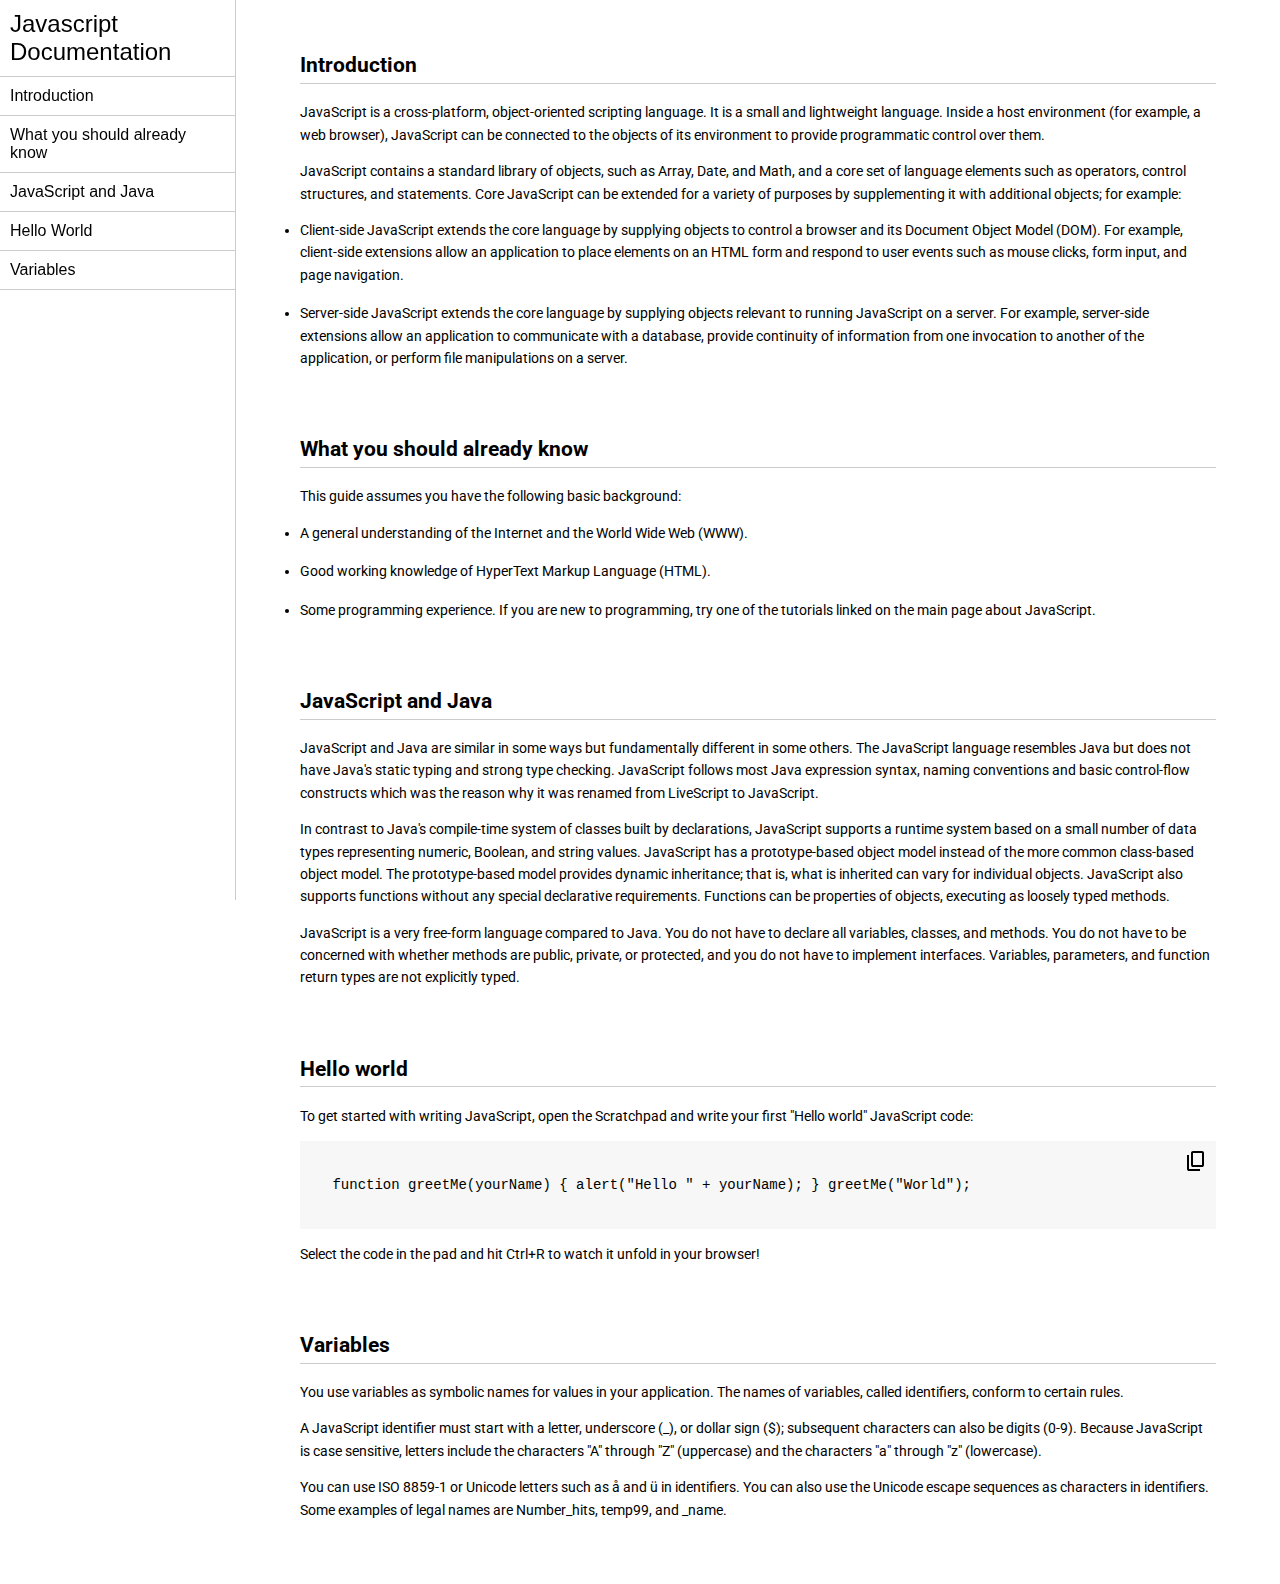
<file: 01_JS_Documentation/index.html>
<!DOCTYPE html>
<html lang="en">
  <head>
    <meta charset="UTF-8" />
    <meta name="viewport" content="width=device-width, initial-scale=1.0" />
    <title>JS Guide</title>
    <link
      href="https://fonts.googleapis.com/css?family=Roboto:100,100italic,300,300italic,regular,italic,500,500italic,700,700italic,900,900italic"
      rel="stylesheet"
    />
    <link rel="stylesheet" href="style.css" />
    <script src="script.js" defer></script>
  </head>
  <body>
    <main>
      <div class="side-menu">
        <h2>Javascript Documentation</h2>
        <ul>
          <li><a href="#introduction">Introduction</a></li>
          <li><a href="#prerequisites">What you should already know</a></li>
          <li><a href="#java-and-js">JavaScript and Java</a></li>
          <li><a href="#hello-world">Hello World</a></li>
          <li><a href="#variables">Variables</a></li>
        </ul>
      </div>

      <div class="content">
        <div id="introduction">
          <h2>Introduction</h2>
          <p>
            JavaScript is a cross-platform, object-oriented scripting language.
            It is a small and lightweight language. Inside a host environment
            (for example, a web browser), JavaScript can be connected to the
            objects of its environment to provide programmatic control over
            them.
          </p>
          <p>
            JavaScript contains a standard library of objects, such as Array,
            Date, and Math, and a core set of language elements such as
            operators, control structures, and statements. Core JavaScript can
            be extended for a variety of purposes by supplementing it with
            additional objects; for example:
          </p>
          <ul>
            <li>
              Client-side JavaScript extends the core language by supplying
              objects to control a browser and its Document Object Model (DOM).
              For example, client-side extensions allow an application to place
              elements on an HTML form and respond to user events such as mouse
              clicks, form input, and page navigation.
            </li>
            <li>
              Server-side JavaScript extends the core language by supplying
              objects relevant to running JavaScript on a server. For example,
              server-side extensions allow an application to communicate with a
              database, provide continuity of information from one invocation to
              another of the application, or perform file manipulations on a
              server.
            </li>
          </ul>
        </div>
        <div id="prerequisites">
          <h2>What you should already know</h2>
          <p>This guide assumes you have the following basic background:</p>
          <ul>
            <li>
              A general understanding of the Internet and the World Wide Web
              (WWW).
            </li>
            <li>Good working knowledge of HyperText Markup Language (HTML).</li>
            <li>
              Some programming experience. If you are new to programming, try
              one of the tutorials linked on the main page about JavaScript.
            </li>
          </ul>
        </div>
        <div id="java-and-js">
          <h2>JavaScript and Java</h2>
          <p>
            JavaScript and Java are similar in some ways but fundamentally
            different in some others. The JavaScript language resembles Java but
            does not have Java's static typing and strong type checking.
            JavaScript follows most Java expression syntax, naming conventions
            and basic control-flow constructs which was the reason why it was
            renamed from LiveScript to JavaScript.
          </p>
          <p>
            In contrast to Java's compile-time system of classes built by
            declarations, JavaScript supports a runtime system based on a small
            number of data types representing numeric, Boolean, and string
            values. JavaScript has a prototype-based object model instead of the
            more common class-based object model. The prototype-based model
            provides dynamic inheritance; that is, what is inherited can vary
            for individual objects. JavaScript also supports functions without
            any special declarative requirements. Functions can be properties of
            objects, executing as loosely typed methods.
          </p>
          <p>
            JavaScript is a very free-form language compared to Java. You do not
            have to declare all variables, classes, and methods. You do not have
            to be concerned with whether methods are public, private, or
            protected, and you do not have to implement interfaces. Variables,
            parameters, and function return types are not explicitly typed.
          </p>
        </div>
        <div id="hello-world">
          <h2>Hello world</h2>
          <p>
            To get started with writing JavaScript, open the Scratchpad and
            write your first "Hello world" JavaScript code:
          </p>
          <div class="code-container">
            <code>
              function greetMe(yourName) { alert("Hello " + yourName); }
              greetMe("World");
            </code>
            <img src="copy-button.svg" alt="">
            <p class="copied-msg">copied</p>
          </div>
          <p>
            Select the code in the pad and hit Ctrl+R to watch it unfold in your
            browser!
          </p>
        </div>
        <div id="variables">
          <h2>Variables</h2>
          <p>
            You use variables as symbolic names for values in your application.
            The names of variables, called identifiers, conform to certain
            rules.
          </p>
          <p>
            A JavaScript identifier must start with a letter, underscore (_), or
            dollar sign ($); subsequent characters can also be digits (0-9).
            Because JavaScript is case sensitive, letters include the characters
            "A" through "Z" (uppercase) and the characters "a" through "z"
            (lowercase).
          </p>
          <p>
            You can use ISO 8859-1 or Unicode letters such as å and ü in
            identifiers. You can also use the Unicode escape sequences as
            characters in identifiers. Some examples of legal names are
            Number_hits, temp99, and _name.
          </p>
        </div>
      </div>
    </main>
  </body>
</html>
</file>
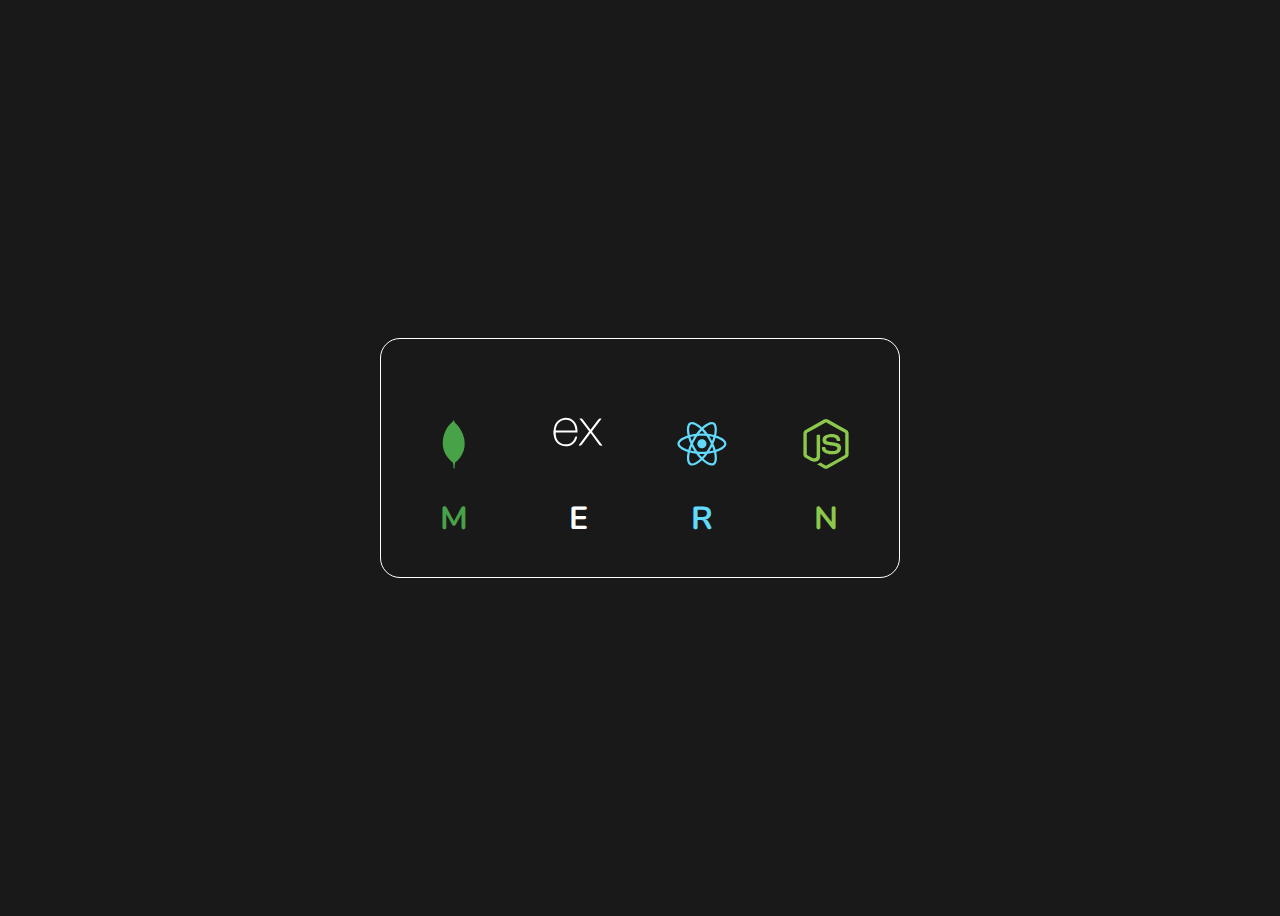
<file: 02_MERN_Tool_Tip/index.html>
<!DOCTYPE html>
<html lang="en">
  <head>
    <meta charset="UTF-8" />
    <meta name="viewport" content="width=device-width, initial-scale=1.0" />
    <title>MERN</title>
    <link
      href="https://fonts.googleapis.com/css?family=Nunito:200,300,regular,500,600,700,800,900,200italic,300italic,italic,500italic,600italic,700italic,800italic,900italic"
      rel="stylesheet"
    />
    <link rel="stylesheet" href="style.css" />
  </head>
  <body>
    <div class="container">
      <div class="mongoDB">
        <p class="mongoDB-tool-tip tool-tip">mongoDB</p>
        <img src="./images/MongoDB.svg" alt="" />
        <h1>M</h1>
      </div>
      <div class="express">
        <p class="express-tool-tip tool-tip">Express.js</p>

        <img src="./images/Express.svg" alt="" />
        <h1>E</h1>
      </div>
      <div class="react">
        <p class="react-tool-tip tool-tip">React.js</p>

        <img src="./images/React.svg" alt="" />
        <h1>R</h1>
      </div>
      <div class="node">
        <p class="node-tool-tip tool-tip">Node.js</p>

        <img src="./images/Node.svg" alt="" />
        <h1>N</h1>
      </div>
    </div>
  </body>
</html>
</file>
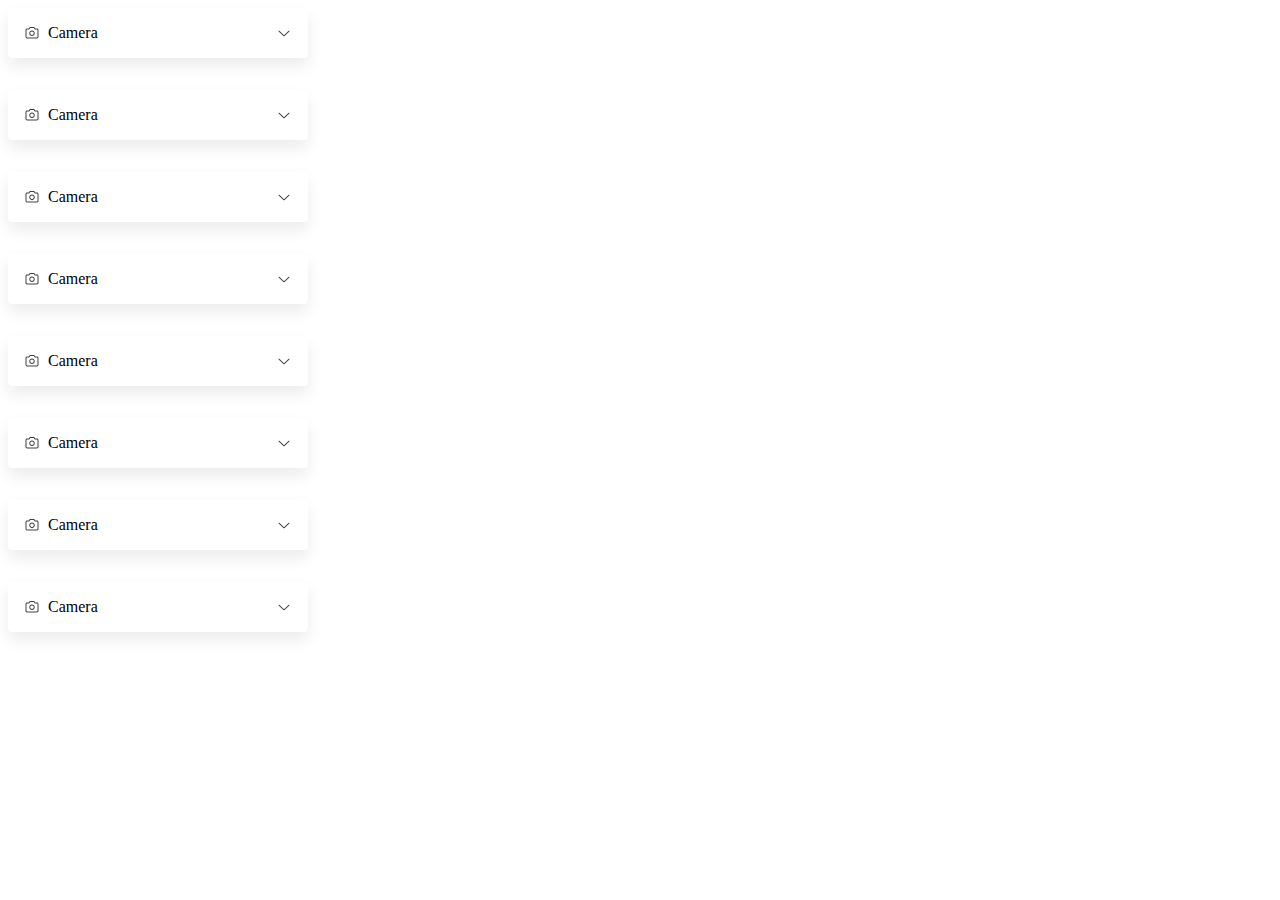
<file: 04_Dropdown_Menu/index.html>
<!DOCTYPE html>
<html lang="en">
  <head>
    <meta charset="UTF-8" />
    <meta name="viewport" content="width=device-width, initial-scale=1.0" />
    <title>Dropdown Menu</title>
    <link rel="stylesheet" href="style.css" />
    <script src="script.js" defer></script>
  </head>
  <body>
    <div class="dropdown">
      <div class="dropdown-menu">
        <div class="title">
          <img src="./Camera.svg" alt="camera-icon" />
          <span>Camera</span>
        </div>
        <img class="arrow" src="./arrow.svg" alt="arrow" />
      </div>
      <ul>
        <li>Item 1</li>
        <li>Item 2</li>
        <li>Item 3</li>
        <li>Item 4</li>
      </ul>
    </div>
    <div class="dropdown">
        <div class="dropdown-menu">
          <div class="title">
            <img src="./Camera.svg" alt="camera-icon" />
            <span>Camera</span>
          </div>
          <img class="arrow" src="./arrow.svg" alt="arrow" />
        </div>
        <ul>
          <li>Item 1</li>
          <li>Item 2</li>
          <li>Item 3</li>
          <li>Item 4</li>
        </ul>
      </div>
      <div class="dropdown">
        <div class="dropdown-menu">
          <div class="title">
            <img src="./Camera.svg" alt="camera-icon" />
            <span>Camera</span>
          </div>
          <img class="arrow" src="./arrow.svg" alt="arrow" />
        </div>
        <ul>
          <li>Item 1</li>
          <li>Item 2</li>
          <li>Item 3</li>
          <li>Item 4</li>
        </ul>
      </div>
      <div class="dropdown">
        <div class="dropdown-menu">
          <div class="title">
            <img src="./Camera.svg" alt="camera-icon" />
            <span>Camera</span>
          </div>
          <img class="arrow" src="./arrow.svg" alt="arrow" />
        </div>
        <ul>
          <li>Item 1</li>
          <li>Item 2</li>
          <li>Item 3</li>
          <li>Item 4</li>
        </ul>
      </div>
      <div class="dropdown">
        <div class="dropdown-menu">
          <div class="title">
            <img src="./Camera.svg" alt="camera-icon" />
            <span>Camera</span>
          </div>
          <img class="arrow" src="./arrow.svg" alt="arrow" />
        </div>
        <ul>
          <li>Item 1</li>
          <li>Item 2</li>
          <li>Item 3</li>
          <li>Item 4</li>
        </ul>
      </div>
      <div class="dropdown">
          <div class="dropdown-menu">
            <div class="title">
              <img src="./Camera.svg" alt="camera-icon" />
              <span>Camera</span>
            </div>
            <img class="arrow" src="./arrow.svg" alt="arrow" />
          </div>
          <ul>
            <li>Item 1</li>
            <li>Item 2</li>
            <li>Item 3</li>
            <li>Item 4</li>
          </ul>
        </div>
        <div class="dropdown">
          <div class="dropdown-menu">
            <div class="title">
              <img src="./Camera.svg" alt="camera-icon" />
              <span>Camera</span>
            </div>
            <img class="arrow" src="./arrow.svg" alt="arrow" />
          </div>
          <ul>
            <li>Item 1</li>
            <li>Item 2</li>
            <li>Item 3</li>
            <li>Item 4</li>
          </ul>
        </div>
        <div class="dropdown">
          <div class="dropdown-menu">
            <div class="title">
              <img src="./Camera.svg" alt="camera-icon" />
              <span>Camera</span>
            </div>
            <img class="arrow" src="./arrow.svg" alt="arrow" />
          </div>
          <ul>
            <li>Item 1</li>
            <li>Item 2</li>
            <li>Item 3</li>
            <li>Item 4</li>
          </ul>
        </div>
  </body>
</html>
</file>
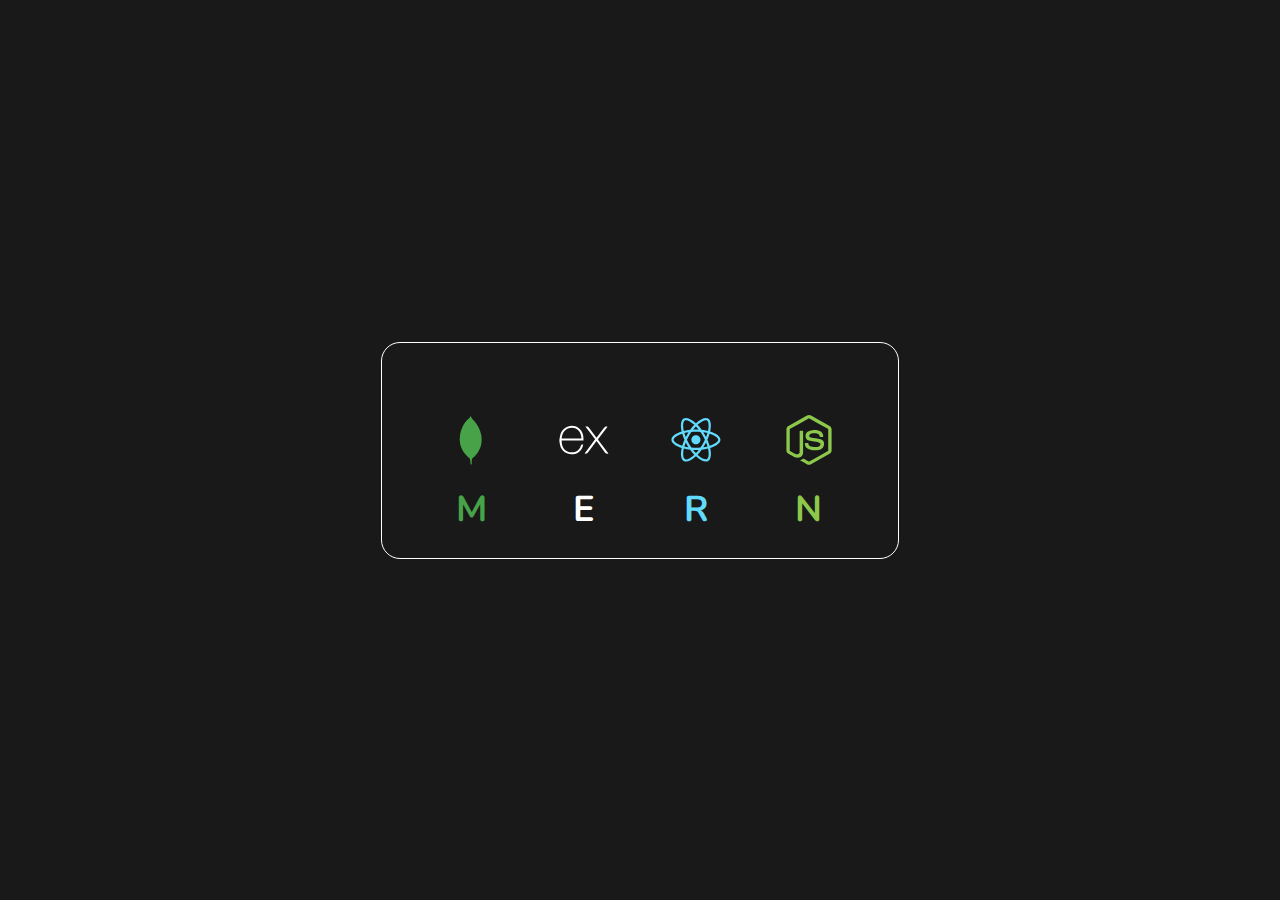
<file: 02_MERN_Tool_Tip/code_along/index.html>
<!DOCTYPE html>
<html lang="en">
  <head>
    <meta charset="UTF-8" />
    <meta name="viewport" content="width=device-width, initial-scale=1.0" />
    <title>Document</title>
    <link
      href="https://fonts.googleapis.com/css?family=Nunito:200,300,regular,500,600,700,800,900,200italic,300italic,italic,500italic,600italic,700italic,800italic,900italic"
      rel="stylesheet"
    />
    <link rel="stylesheet" href="style.css" />
  </head>
  <body>
    <div class="tooltip-container">
      <div class="tooltip-icon mongoDB">
        <img src="../images/MongoDB.svg" alt="mongoDB" />
        <span>M</span>
        <div class="tooltip"><span>mongoDB</span></div>
      </div>
      <div class="tooltip-icon express">
        <img src="../images/Express.svg" alt="express" />
        <div class="tooltip"><span>Express.js</span></div>

        <span>E</span>
      </div>
      <div class="tooltip-icon react">
        <img src="../images/React.svg" alt="react" />
        <span>R</span>
        <div class="tooltip"><span>React.js</span></div>
      </div>
      <div class="tooltip-icon node">
        <img src="../images/Node.svg" alt="node" />
        <span>N</span>
        <div class="tooltip"><span>Node.js</span></div>
      </div>
    </div>
  </body>
</html>
</file>
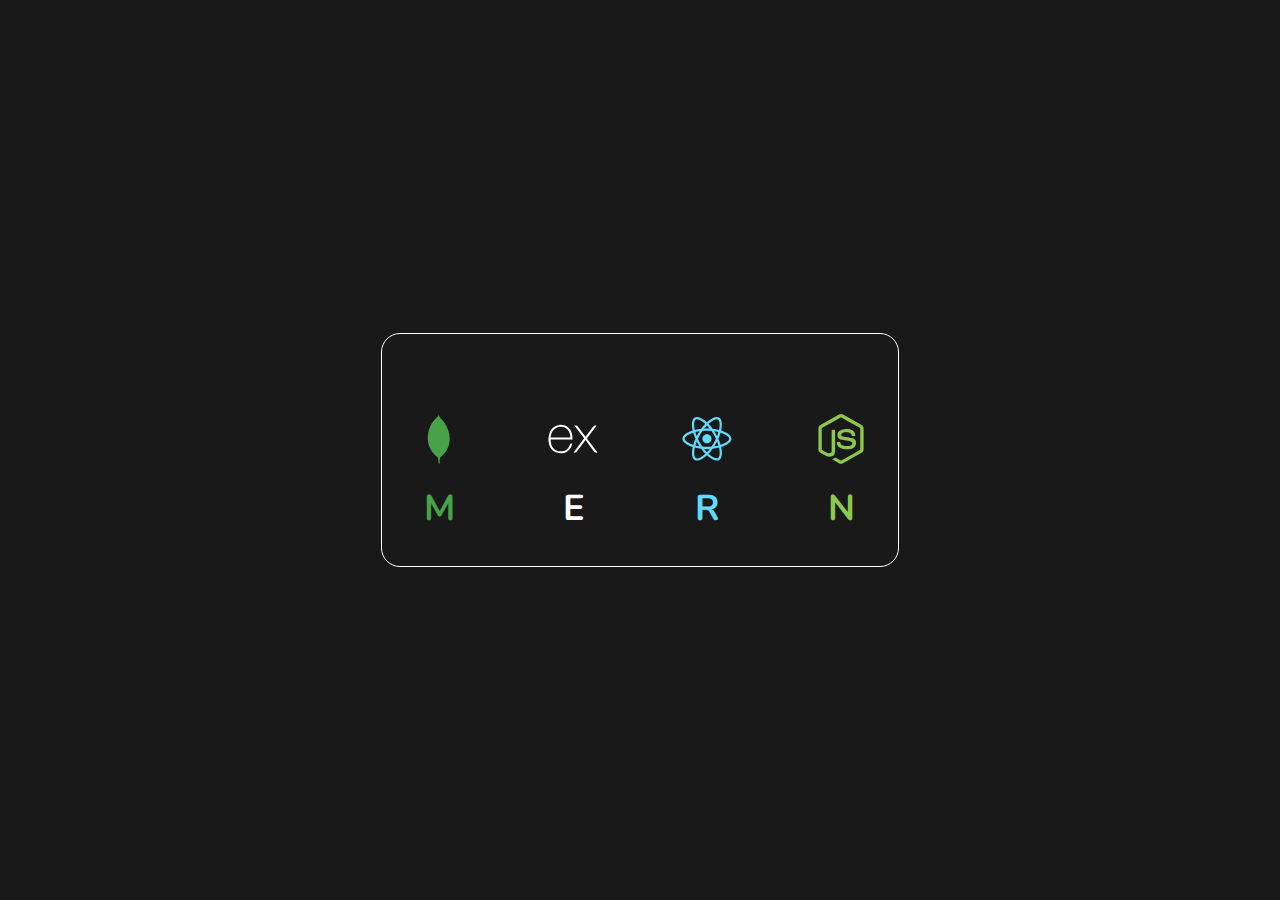
<file: 02_MERN_Tool_Tip/self-build2/index.html>
<!DOCTYPE html>
<html lang="en">
  <head>
    <meta charset="UTF-8" />
    <meta name="viewport" content="width=device-width, initial-scale=1.0" />
    <title>MERN Tool Tip</title>
    <link
      href="https://fonts.googleapis.com/css?family=Nunito:200,300,regular,500,600,700,800,900,200italic,300italic,italic,500italic,600italic,700italic,800italic,900italic"
      rel="stylesheet"
    />
    <link rel="stylesheet" href="style.css" />
  </head>
  <body>
    <div class="tooltip-container">
      <div class="tooltip mongoDB">
        <img src="../images/MongoDB.svg" alt="" />
        <div>mongoDB</div>
        <span>M</span>
     

      </div>
      <div class="tooltip express">
        <img src="../images/Express.svg" alt="" />
        <div>Express.js</div>

        <span>E</span>
      </div>
      <div class="tooltip react">
        <img src="../images/React.svg" alt="" />
        <div>React.js</div>

        <span>R</span>
      </div>
      <div class="tooltip node">
        <img src="../images/Node.svg" alt="" />
        <div>Node.js</div>

        <span>N</span>
      </div>
    </div>
  </body>
</html>
</file>
<file: 01_JS_Documentation/style.css>
* {
  box-sizing: border-box;
}
body {
  margin: 0;
  font-family: sans-serif;
}
html {
  scroll-behavior: smooth;
}
main {
  display: flex;
  gap: 4rem;
  padding-right: 4rem;
  max-width: 1600px;
  margin-inline: auto;
}
.side-menu {
  border-right: 1px solid #ccc;
  position: sticky;
  top: 0;
  height: 100vh;

}
.side-menu h2 {
  font-weight: normal;
  border-bottom: 1px solid #ccc;
  padding: 10px;
  padding-right: 4rem;
  margin: 0;

}
ul {
  padding: 0;
  margin: 0;
}

a {
  color: inherit;
  text-decoration-line: none;
}

.side-menu ul {
  list-style-type: none;
}
.side-menu ul li {
  border-bottom: 1px solid #ccc;
}
.side-menu a {
  display: block;
  padding: 10px;
}
.side-menu ul li:hover {
  background-color: #ccc;
  transition: 1s;
}
.content {
  padding-top: 2rem;
  font-size: 14px;
  line-height: 1.6;
  color: #000000;
  font-family: Roboto;
}

.content h2 {
  border-bottom: 1px solid #ccc;
}
.content li {
  margin-bottom: 1rem;
}
.content > div {
  margin-bottom: 4rem;
}
.code-container {
  background-color: #f6f7f6;
  padding: 2rem;
  position: relative;
 
}
.code-container img{
  position: absolute;
  right: 8px;
  top: 8px;
}
.copied-msg{
  position: absolute;
  right: 0px;
  top: -45px;
  background-color: #ccc;
  padding-inline: 8px;
  padding-bottom: 4px;
  border-radius: 10px;
  font-size: 14px;
  transition: all 0.1s ease-in-out;
  opacity: 0;

}
.code-container .show{
  opacity: 1;
}
.code-container img:actived{
  display: none;
}
@media (width<=768px) {
  .side-menu h2 {
    padding-right: 4px;
  }

}
</file>
<file: 02_MERN_Tool_Tip/style.css>
* {
  box-sizing: border-box;
}
body {
  background-color: #191919;
  font-family: Nunito;
  min-height: 100vh;
  display: flex;
  justify-content: center;
  align-items: center;
}
.container {
  max-width: 520px;
  width: 100%;
  border-radius: 20px;
  border: 1px solid white;
  padding-inline: 3rem;
  padding-top: 5rem;
  padding-bottom: 1rem;
  display: flex;
  justify-content: space-between;
  align-items: baseline;

  text-align: center;

  
}

.mongoDB {
  color: #47a248;
  position: relative;
}
.tool-tip {
  border-radius: 16px;
  font-size: 14px;
  padding: 4px 6px;
  margin: 0;
  position: absolute;
  display: none;
}
.mongoDB-tool-tip {
  color: white;
  background-color: #47a248;
  border: 1px solid #47a248;

  top: -50px;
  left: -24px;
  display: none;
  transition: all 0.25s ease-in-out;
}
.mongoDB:hover .mongoDB-tool-tip {
  display: block;
}
.express {
  color: #ffffff;
  position: relative;
}
.express img{
    /* margin-top: -8px; */
    position: relative;
    bottom: 12px;
}
.express-tool-tip{
    top: -65px;
    left: -10px;
    background-color: white;
    color: #000;
    
}
.express:hover .express-tool-tip{
    display: block;
}
.react {
  color: #61dafb;
  position: relative;
}
.react-tool-tip{
    background-color: #61DAFB;
    color: black;
  
    top: -50px;
    left: -5px;

}
.react:hover .react-tool-tip{
    display: block;

}
.node {
  color: #8cc84b;
  position: relative;
}
.node-tool-tip{
    background-color: #8cc84b;
    display: none;
      
    top: -50px;
    left: -5px;
    color: black;
}
.node:hover .node-tool-tip{
    display: block;

}
</file>
<file: 04_Dropdown_Menu/style.css>
* {
  box-sizing: border-box;
}
.dropdown {
  margin-bottom: 2rem;
  width: 300px;
}
.dropdown-menu {
  /* width: 300px; */
  box-shadow: 0px 8px 16px 0px #00000014;
  display: flex;
  justify-content: space-between;
  align-items: center;
  padding: 1rem;
  border-radius: 4px;
}

.title {
  display: flex;
  gap: 8px;
}
.arrow {
  transition: all 0.25s ease-in-out;
}
ul {
  margin: 0;
  padding: 0;
  box-shadow: 0px 8px 16px 0px #00000014;
  padding-inline: 2.5rem;
  padding-block: 1rem;

  list-style-type: none;
  display: none;

  border-radius: 4px;
}
li {
  margin-bottom: 1rem;
}

.clicked {
  background-color: #5128c6;
  color: white;
}
.clicked .arrow {
  transform: rotate(-180deg);
}
.clicked img {
  filter: invert(100%) brightness(1000%);
}
.clicked + ul {
  display: block;

  color: black;
  top: 25px;
}
</file>
<file: 02_MERN_Tool_Tip/code_along/style.css>
* {
  box-sizing: border-box;
}
body {
  margin: 0;
  background-color: #191919;
  display: flex;
  justify-content: center;
  align-items: center;
  min-height: 100vh;
  color: white;
  font-family: Nunito;
}
.tooltip-container {
  border: 1px solid white;
  width: 518px;
  /* height: 237px; */
  border-radius: 19px;
  padding: 72px 64px 24px;
  display: flex;
  justify-content: space-between;
  align-items: center;
}
.tooltip-icon {
  display: flex;
  flex-direction: column;
  align-items: center;
  gap: 20px;
  font-size: 36px;
  font-weight: 700;

  justify-content: space-between;
  cursor: default;
  position: relative;
}
.mongoDB {
  color: #47a248;
}
.react {
  color: #61dafb;
}
.node {
  color: #8cc84b;
}
.tooltip-icon img {
  position: relative;
  z-index: 20;
}
.tooltip {
  font-size: 14px;
  color: black;
  position: absolute;
  /* top: -48px; */
  top: 16px;
  background-color: #47a248;

  border-radius: 24px;
  padding: 8px 14px;
  margin-left: -5px;
  transition: top 0.25s cubic-bezier(0.68, -0.55, 0.265, 1.55),
    opacity 0.25s cubic-bezier(0.68, -0.55, 0.265, 1.55);
  opacity: 0;
}
.tooltip-icon:hover .tooltip {
  top: -48px;
  opacity: 1;
}
.tooltip span {
  position: relative;
  z-index: 2;
}
.tooltip::after {
  content: "";
  position: absolute;
  height: 16px;
  width: 16px;
  background-color: red;
  transform: rotate(45deg) translateX(-50%);
  left: 50%;
  bottom: -12px;
  background-color: inherit;
}
.mongoDB .tooltip {
  background-color: #47a248;
  color: white;
}
.express .tooltip {
  background-color: white;
}
.react .tooltip {
  background-color: #61dafb;
}
.node .tooltip {
  background-color: #8cc84b;
}

@media (width<=600px) {
  .tooltip-container {
    padding-inline: 16px;
  }
}
</file>
<file: 02_MERN_Tool_Tip/self-build2/style.css>
* {
  box-sizing: border-box;
}
body {
  margin: 0;
  background-color: #191919;
  color: black;
  min-height: 100vh;

  display: flex;
  justify-content: center;
  align-items: center;
  font-family: Nunito;
}
.tooltip-container {
  width: 518px;
  /* height: 237px; */
  border-radius: 19px;
  border: 1px solid white;
  padding-inline: 2rem;
  padding-top: 5rem;
  padding-bottom: 2rem;
  display: flex;
  justify-content: space-between;
}
.tooltip {
  height: 120px;
  display: flex;
  flex-direction: column;
  align-items: center;
  gap: 20px;
  position: relative;
}
.tooltip span {
  font-size: 36px;
  font-weight: 700;
}
.mongoDB {
  color: #47a248;
}
.mongoDB > div {
  color: white;
  background-color: #47a248;
}

.express {
  color: #ffffff;
}
.express > div {
  color: black;
  background-color: white;
}
.react {
  color: #61dafb;
}
.react > div {
  color: black;
  background-color: #61dafb;
}
.node {
  color: #8cc84b;
}
.node > div {
  color: black;
  background-color: #8cc84b;
}
.tooltip div {
  font-size: 14px;
  border-radius: 24px;
  padding: 4px 8px;
  position: absolute;
  top: -16px;
  opacity: 0;
  transition: top 0.25s cubic-bezier(0.68, -0.55, 0.265, 1.55),
    opacity 0.25s cubic-bezier(0.68, -0.55, 0.265, 1.55);
}
.tooltip div::after {
  content: "";
  position: absolute;
  width: 12px;
  height: 12px;
  background-color: red;
  transform: rotate(45deg) translateX(-50%);
  left: 50%;
  bottom: -10px;
  z-index: -5;
  background-color: inherit;
}
.tooltip img:hover + div {
  opacity: 1;
  top: -48px;
  z-index: -5;
}

@media (width<=600px) {
  body {
    margin-inline: 0.5rem;
  }
  .tooltip-container {
    padding-inline: 0.5rem;
  }
}
</file>
